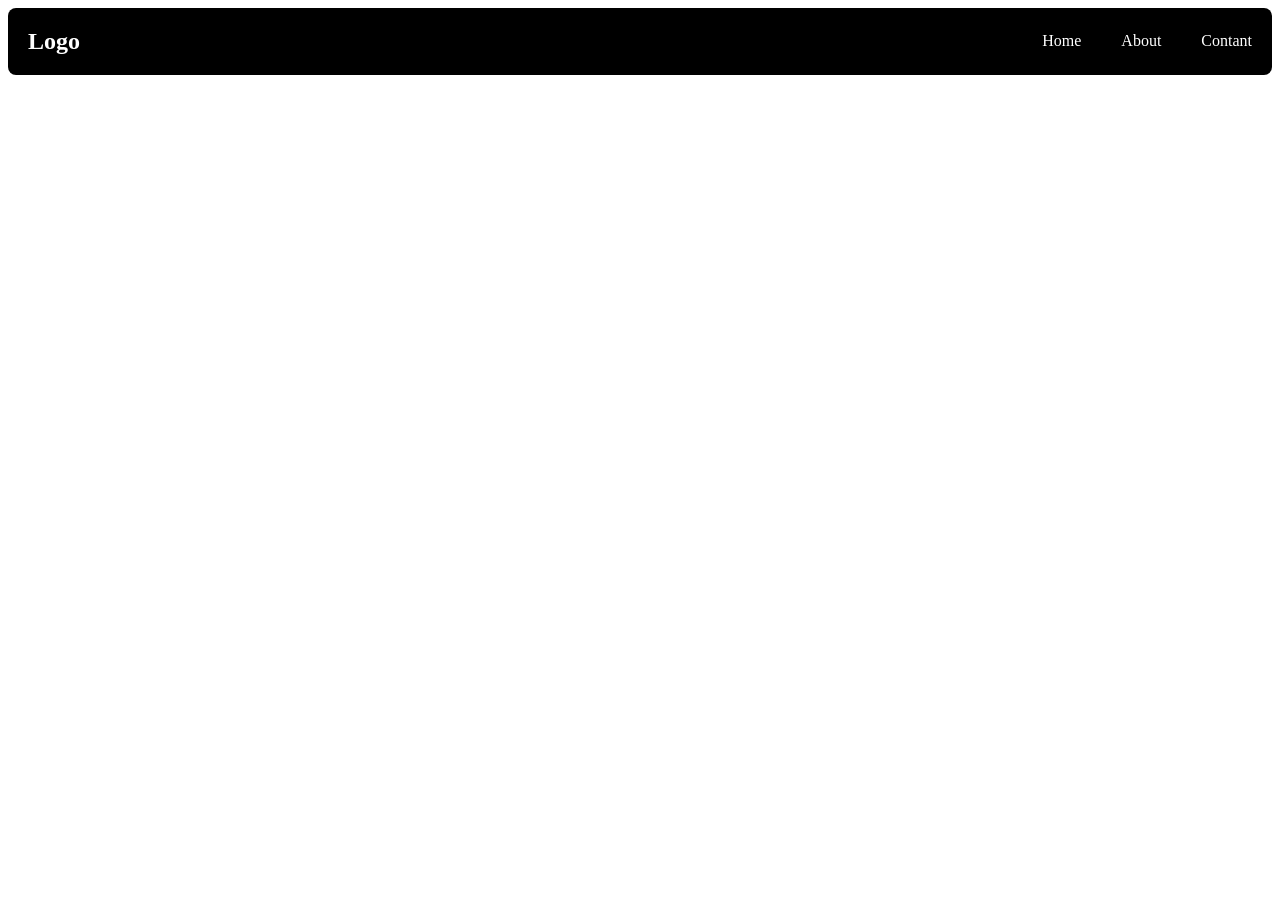
<file: Build Navbar/index.html>
<!DOCTYPE html>
<html lang="en">
<head>
    <meta charset="UTF-8">
    <meta name="viewport" content="width=device-width, initial-scale=1.0">
    <title>Navbar</title>
    <link rel="stylesheet" href="style.css">
</head>
<body>
    <div class="navbar">
        <h2>Logo</h2>
        <ul>
            <li>Home</li>
            <li>About</li>
            <li>Contant</li>
        </ul>
    </div>
</body>
</html>
</file>
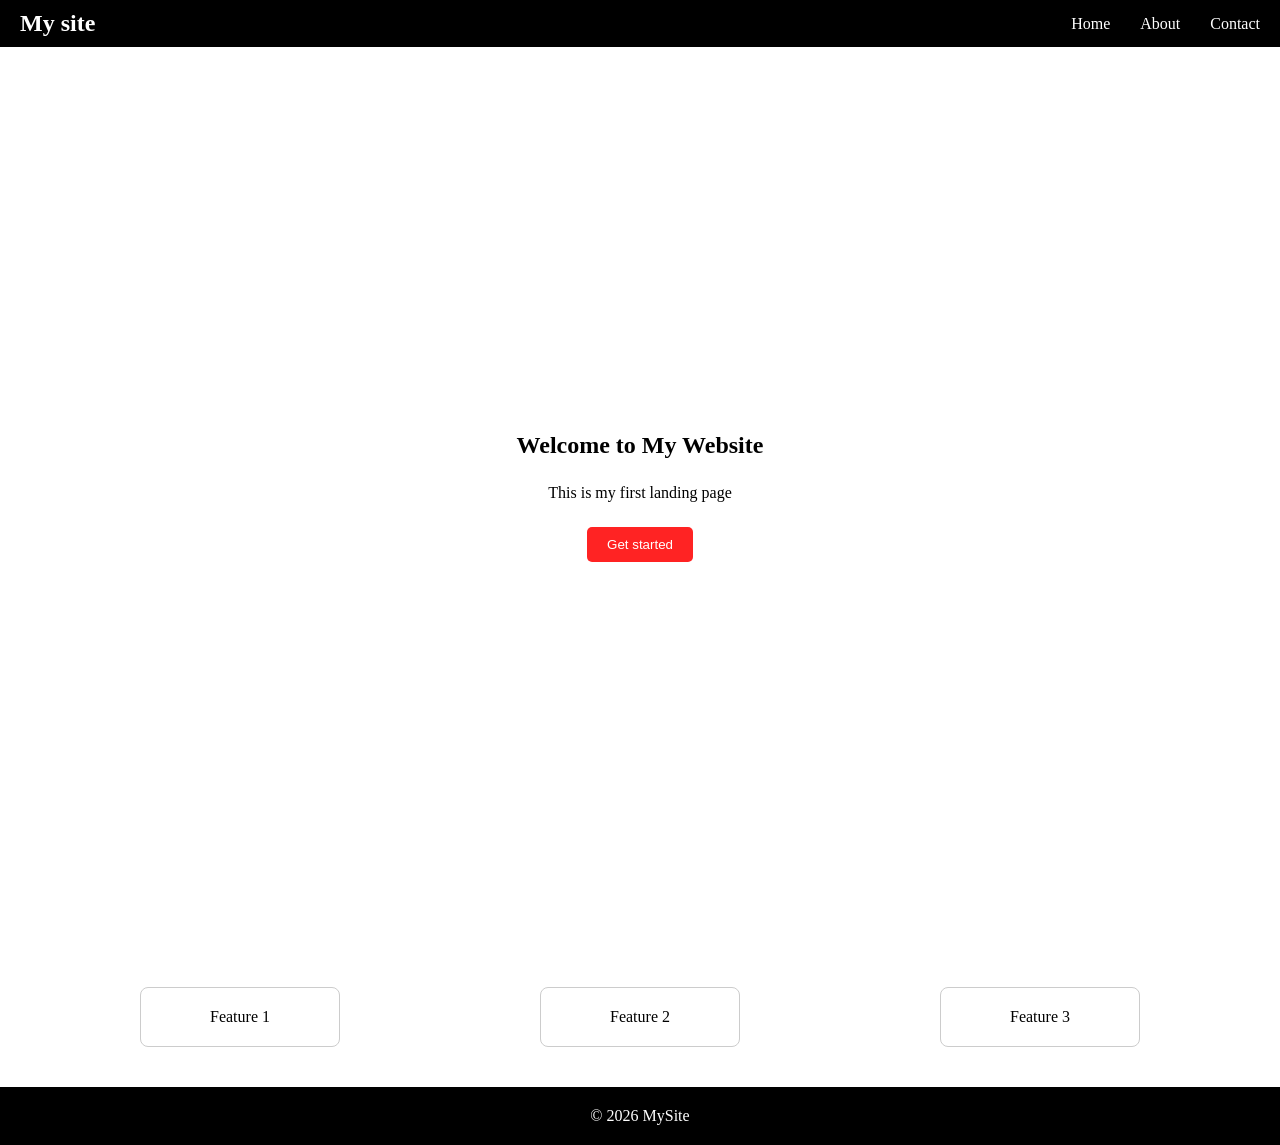
<file: Full Landing Page/index.html>
<!DOCTYPE html>
<html lang="en">

<head>
    <meta charset="UTF-8">
    <meta name="viewport" content="width=device-width, initial-scale=1.0">
    <title>Document</title>
    <link rel="stylesheet" href="style2.css">
</head>

<body>
    <nav>
        <h2>My site</h2>
        <ul>
            <li>Home</li>
            <li>About</li>
            <li>Contact</li>
        </ul>
    </nav>

    <section class="hero">
        <h1>Welcome to My Website</h1>
        <p>This is my first landing page</p>
        <button>Get started</button>
    </section>

    <section class="features">
        <div class="card">Feature 1</div>
        <div class="card">Feature 2</div>
        <div class="card">Feature 3</div>
    </section>

    <footer>
        <p>© 2026 MySite</p>
    </footer>
</body>

</html>
</file>
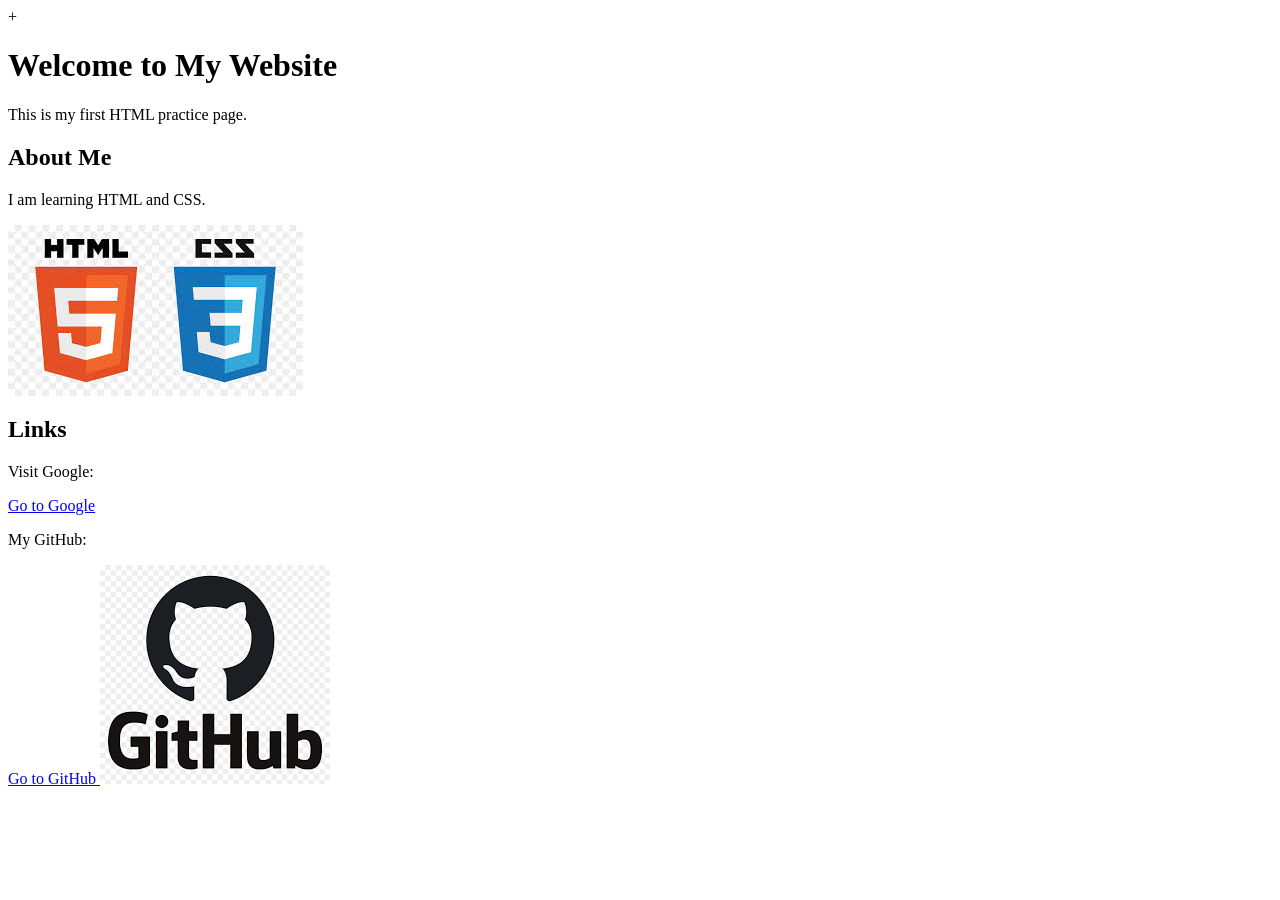
<file: HTML practise/index.html>
+ <!DOCTYPE html>
<html lang="en">
<head>
    <meta charset="UTF-8">
    <meta name="viewport" content="width=device-width, initial-scale=1.0">
    <title>Nikhil's Website</title>
    <!-- <link rel="stylesheet" href="style.css"> -->
</head>

<body>
    <h1>Welcome to My Website</h1>

    <p>This is my first HTML practice page.</p>

    <h2>About Me</h2>
    <p>I am learning HTML and CSS.</p>

    <img src="image 1.jpg" alt="My Image">

    <h2>Links</h2>

    <p>Visit Google:</p>
    <a href="https://www.google.com" target="_blank">Go to Google</a>

    <p>My GitHub:</p>
    <a href="https://github.com/Cnikhil-code/html-css_practice.git" target="_blank">
        Go to GitHub
    </a>

    <img src="image 2.png" alt="GitHub">

</body>
</html>
</file>
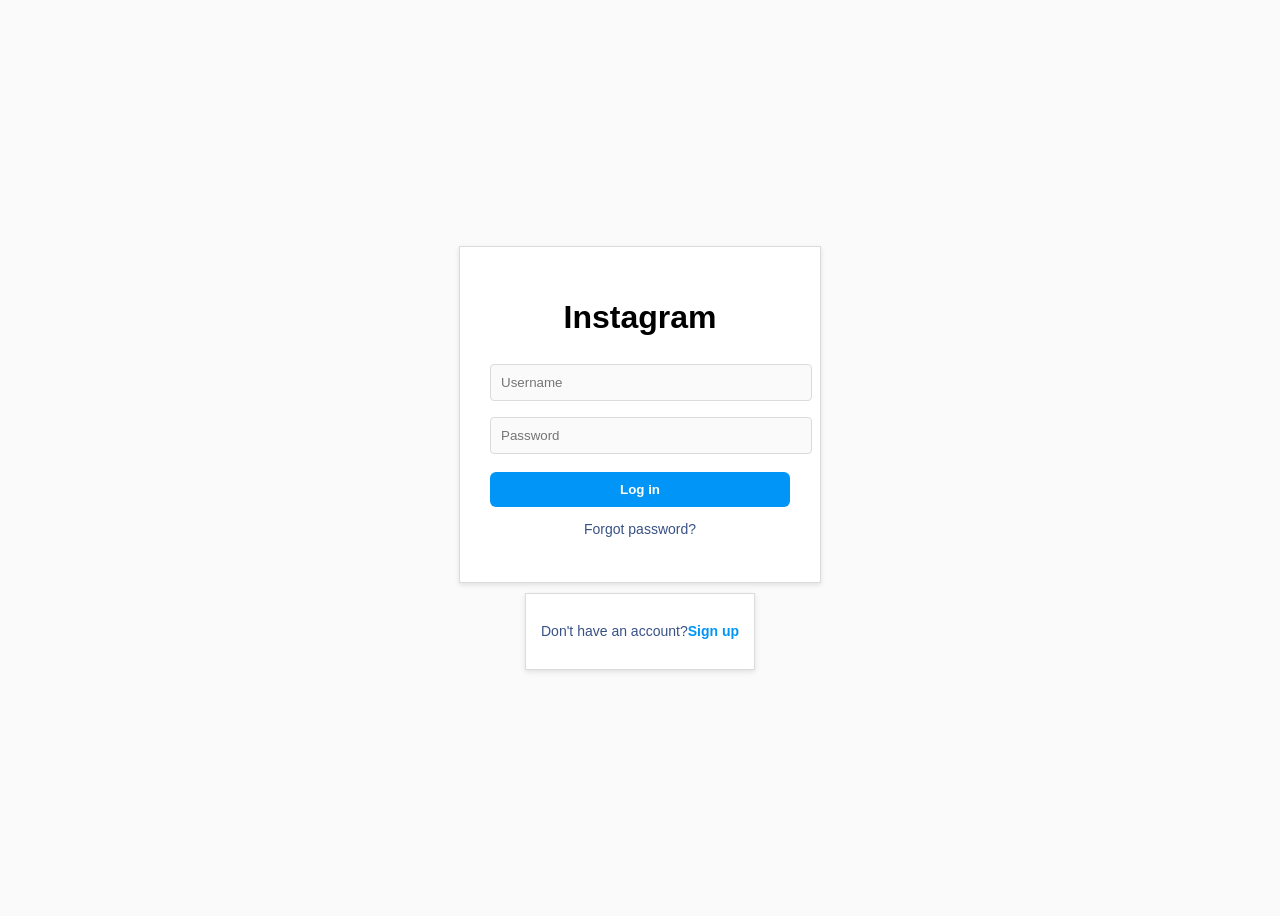
<file: Instagram login page UI/index.html>
<!DOCTYPE html>
<html lang="en">
<head>
    <meta charset="UTF-8">
    <meta name="viewport" content="width=device-width, initial-scale=1.0">
    <title>Document</title>
    <link rel="stylesheet" href="style.css">
</head>
<body>
    <div class="container">
        <div class="login-box">
            <h1>Instagram</h1> 
            
            <input type="text" placeholder ="Username">
            <input type="password" placeholder="Password">

            <button>Log in</button>

            <p>Forgot password?</p>
        </div> 

        <div class="signup">
            <p>Don't have an account?<span>Sign up</span></p>
        </div>
    </div>
</body>
</html>
</file>
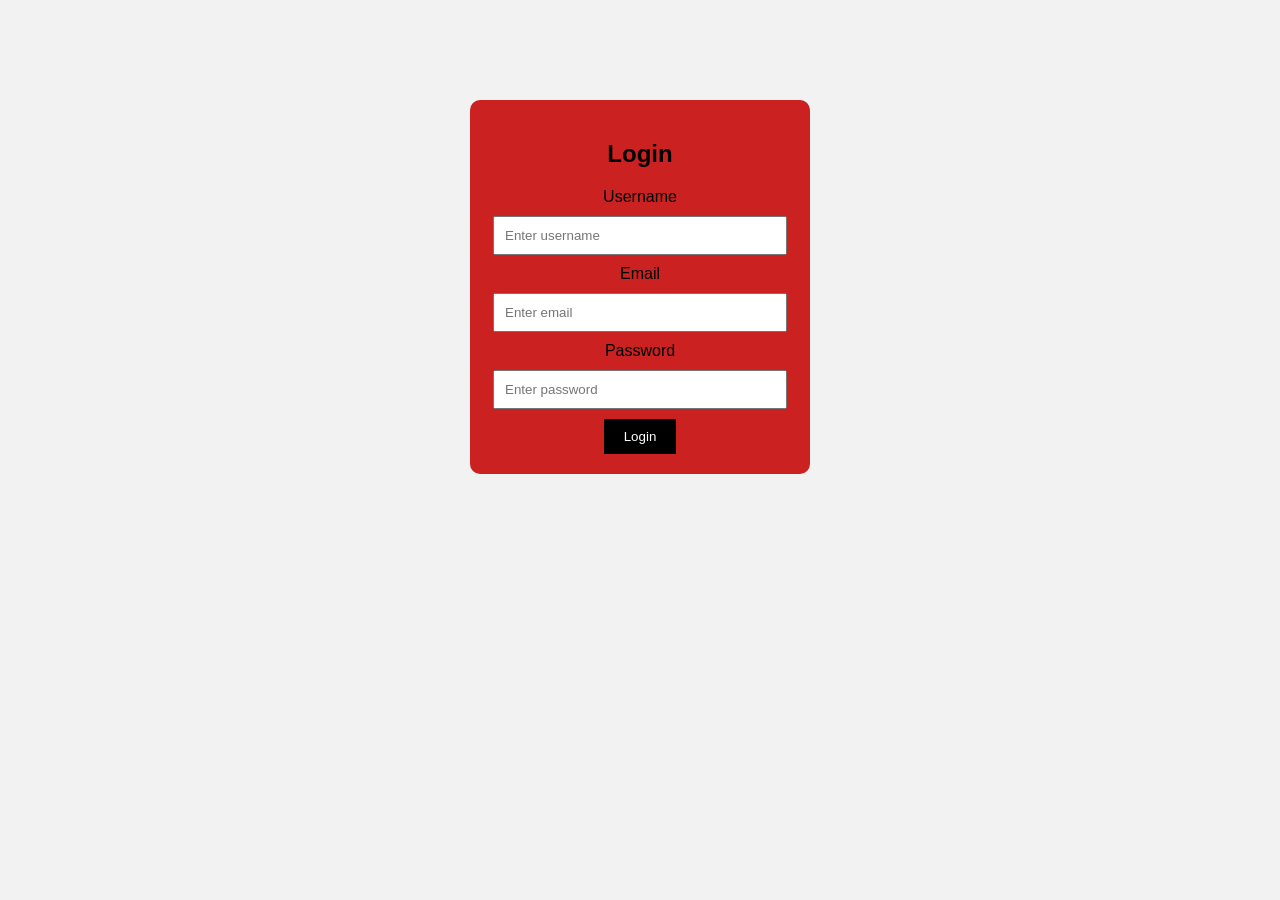
<file: Login Form + Basics CSS/index.html>
<!DOCTYPE html>
<html lang="en">

<head>
    <meta charset="UTF-8">
    <meta name="viewport" content="width=device-width, initial-scale=1.0">
    <title>Login Form</title>
    <link rel="stylesheet" href="style.css">
</head>

<body>
    <div class="container">
        <h2>Login</h2>

        <form>
            <lable>Username</lable>
            <input type="username" placeholder="Enter username">

            <label>Email</label>
            <input type="email" placeholder="Enter email">

            <label>Password</label>
            <input type="password" placeholder="Enter password">

            <button type="submit">Login</button>
        </form>
    </div>
</body>

</html>
</file>
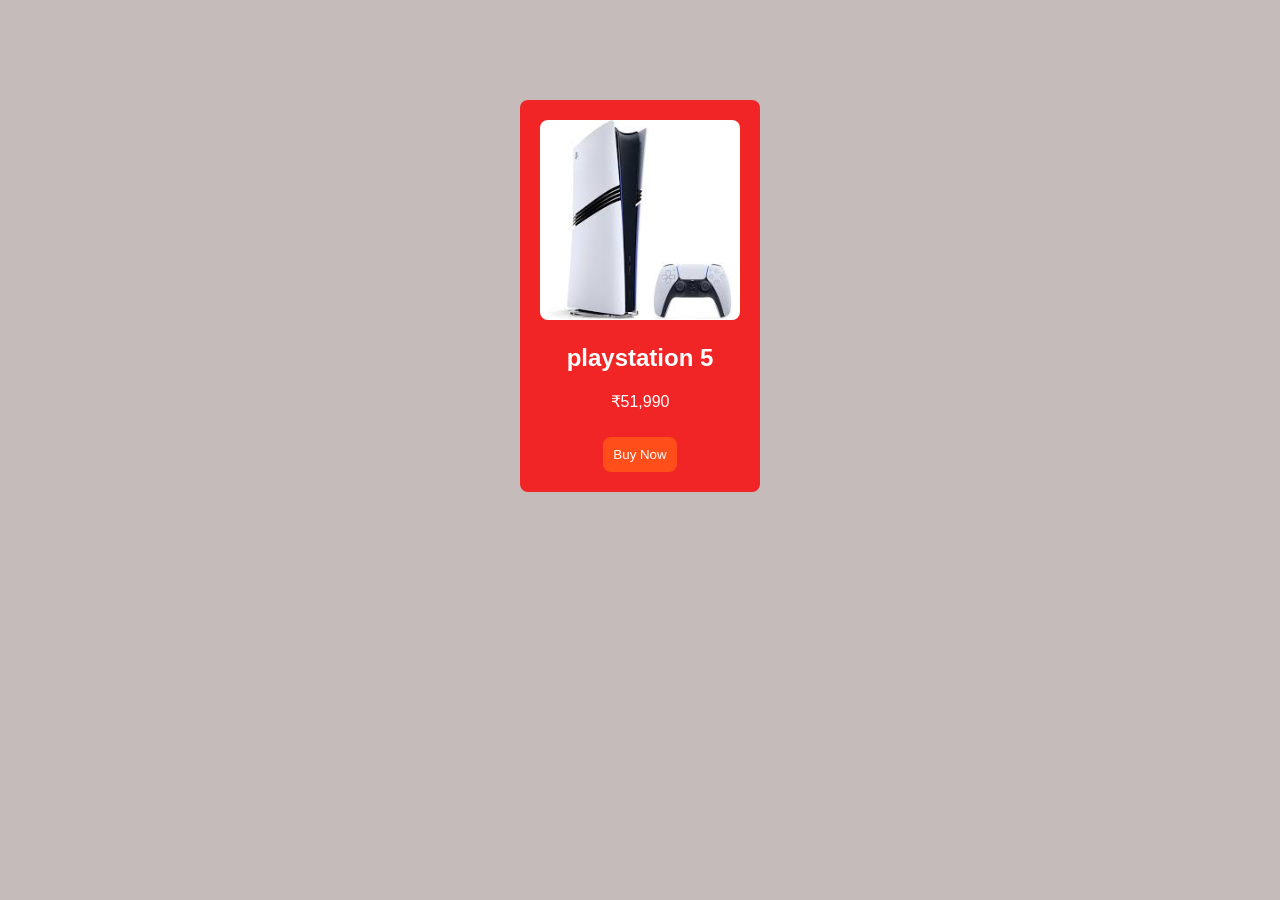
<file: Product Card/index.html>
<!DOCTYPE html>
<html lang="en">
<head>
    <meta charset="UTF-8">
    <meta name="viewport" content="width=device-width, initial-scale=1.0">
    <title>Product card</title>
    <link rel="stylesheet" href="style.css">
</head>
<body>
    <div class="card">
        <img src="ps5.jpg" alt="Product">
        <h2>playstation 5</h2>
        <p>₹51,990</p>
        <button>Buy Now</button>
    </div>
</body>
</html>
</file>
<file: Build Navbar/style.css>
/* body {
    display: flex;
    justify-content: center;
    align-items: center;
    height: 100vh;
} */

.navbar {
    display: flex;
    justify-content: space-between;
    align-items: center;
    background: black;
    color: white;
    padding: 0 20px;
    border-radius: 8px;
}

ul {
    display: flex;
    list-style: none;
    gap: 40px;
}
</file>
<file: Full Landing Page/style2.css>
* {
    margin: 0;
    padding: 0;
    box-sizing: border-box;
}

nav {
    display: flex;
    justify-content: space-between;
    align-items: center;
    padding: 10px 20px;
    background: black;
    color: white;
}

nav ul {
    display: flex;
    justify-content: center;
    align-items: center;
    list-style: none;
    gap: 30px;
}

nav li:hover {
    border: 1px solid rgb(255, 255, 255);
    cursor: pointer;
}

.hero {
    display: flex;
    height: 100vh;
    flex-direction: column;
    justify-content: center;
    align-items: center;
    gap: 25px;
}

.features {
    display: flex;
    justify-content: space-around;
    padding: 40px;
}

.card {
    padding: 20px;
    border: 1px solid #ccc;
    border-radius: 8px;
    width: 200px;
    text-align: center;
    transition: 0.3s;
}

.card:hover {
    transform: translateY(-5px);
    box-shadow: 0 5px 15px rgba(0, 0, 0, 0.1);
    border-color: grey;
}

button {
    background: rgb(255, 35, 35);
    font-family: 'Segoe UI', Tahoma, Geneva, Verdana, sans-serif;
    padding: 10px 20px;
    color: white;
    border-radius: 5px;
    border: none;
}

button:hover {
    background: rgb(184, 2, 2);
    cursor: pointer;
}

footer {
    text-align: center;
    padding: 20px;
    background: black;
    color: white;
}

@media(max-width: 500px) {
    .features {
        flex-direction: column;
        justify-content: center;
        align-items: center;
        gap: 20px;
    }
}

@media(max-width: 360px) {
    .hero h1 {
        font-size: 25px;
    }
}

@media(max-width: 350px) {
    nav ul {
        display: none;
    }
}
</file>
<file: Instagram login page UI/style.css>
body {
    font-family: Arial, sans-serif;
    background: #fafafa;
}

.container {
    height: 100vh;
    display: flex;
    flex-direction: column;
    justify-content: center;
    align-items: center;
}

.login-box {
    width: 300px;
    padding: 30px;
    border: 1px solid #dbdbdb;
    text-align: center;
    background: white;
    box-shadow: 0 2px 5px rgba(0, 0, 0, 0.1);
}

input {
    width: 100%;
    padding: 10px;
    margin: 8px 0;
    border: 1px solid #dbdbdb;
    border-radius: 4px;
    background: #fafafa;
}

button {
    width: 100%;
    padding: 10px;
    margin-top: 10px;
    background: #0095f6;
    color: white;
    border: none;
    border-radius: 6px;
    font-weight: bold;
}

button:hover {
    background: #1877f2;
    cursor: pointer;
}

.login-box h1 {
    margin-bottom: 20px;
}

p {
    margin-bottom: 15px;
    color: #385185;
    font-size: 14px;
}

.signup {
    margin-top: 10px;
    padding: 15px;
    border: 1px solid #dbdbdb;
    text-align: center;
    background: white;
    box-shadow: 0 2px 5px rgba(0, 0, 0, 0.1);
}

.signup span {
    color: #0095f6;
    font-weight: bold;
}

span:hover {
    color: #1877f2;
    cursor: pointer;
}

@media (max-width: 500px) {

    .login-box,
    .signup {
        width: 90%;
    }

    h1 {
        font-size: 24px;
    }

    input {
        padding: 8px;
    }

    button {
        padding: 8px;
    }

    body {
        margin: 0;
    }

    .container {
        padding: 10px;
    }
}
</file>
<file: Login Form + Basics CSS/style.css>
body {
    font-family: Arial, Helvetica, sans-serif;
    background-color: #f2f2f2;
}

.container {
    width: 300px;
    margin: 100px auto;
    padding: 20px;
    background: #cb2121;
    border-radius: 10px;
    text-align: center;
}

input {
    width: 90%;
    padding: 10px;
    margin: 10px 0;
}

button {
    padding: 10px 20px;
    background: black;
    color: white;
    border:none;
}
</file>
<file: Product Card/style.css>
body {
    font-family: Arial, Helvetica, sans-serif;
    background-color: #c5bbbb;
}

.card {
    width: 200px;
    margin: 100px auto;
    padding: 20px;
    border: 2px solid black;
    border-radius: 8px;
    border: none;
    text-align: center;
    background: rgb(241, 37, 37);
}

img {
    width: 100%;
    border-radius: 8px;
}

button {
    padding: 10px 10px;
    margin-top: 10px;
    border-radius: 8px;
    border: none;
    background: rgb(255, 78, 25);
    color: white;
}

h2 {
    color: white;
}

p {
    color: white;
}
</file>
